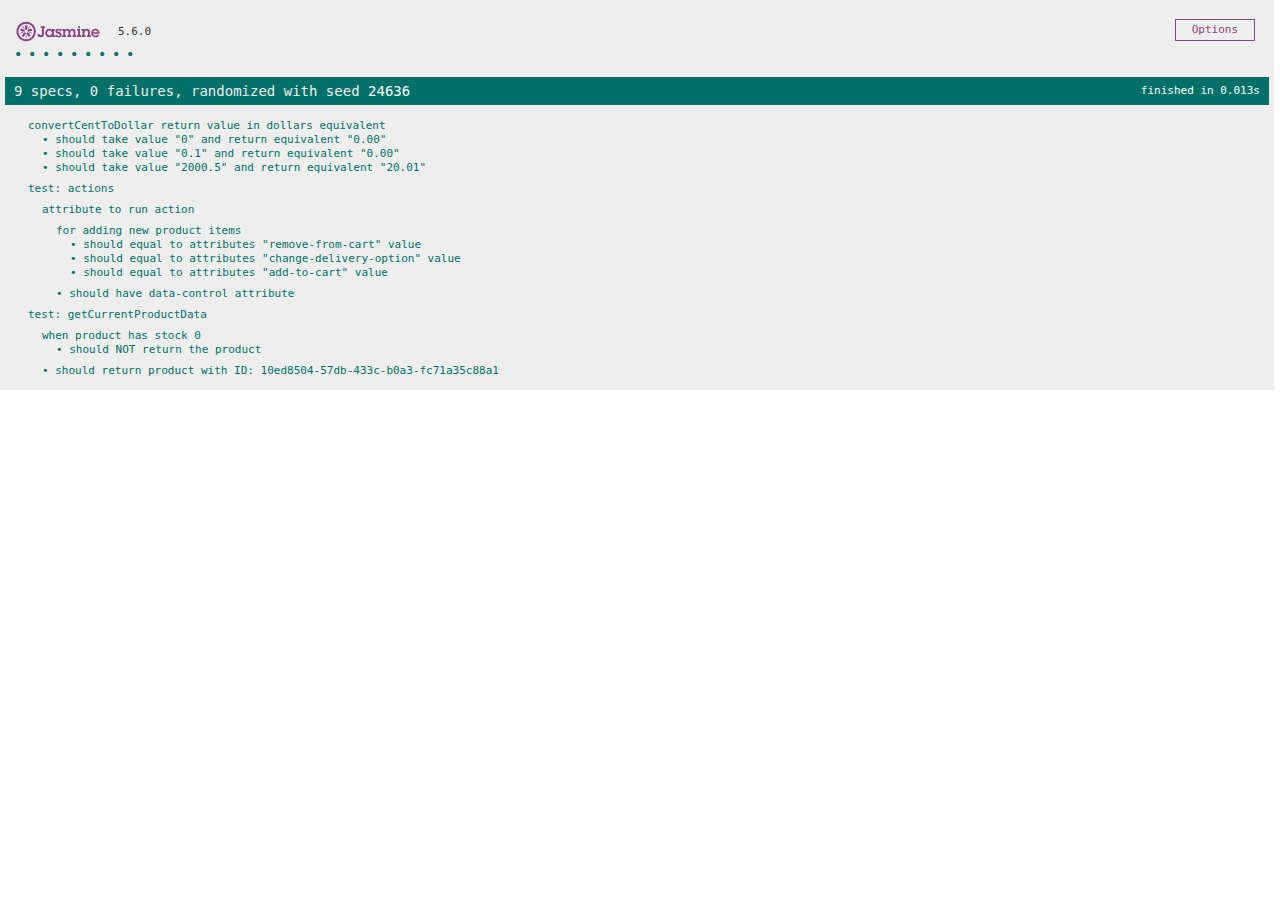
<file: tests-jasmine/tests.html>
<!DOCTYPE html>
<html>
<head>
  <meta charset="utf-8">
  <title>Jasmine Spec Runner v5.6.0</title>

  <link rel="shortcut icon" type="image/png" href="lib/jasmine-5.6.0/jasmine_favicon.png">
  <link rel="stylesheet" href="lib/jasmine-5.6.0/jasmine.css">

  <script src="lib/jasmine-5.6.0/jasmine.js"></script>
  <script src="lib/jasmine-5.6.0/jasmine-html.js"></script>
  <script src="lib/jasmine-5.6.0/boot0.js"></script>
  <!-- optional: include a file here that configures the Jasmine env -->
  <script src="lib/jasmine-5.6.0/boot1.js"></script>

  <!-- include spec files here... -->
  <script src="utils/tests.spec.js" type="module"></script>
  <script src="actions/tests.spec.js" type="module"></script>

</head>

<body>
</body>
</html>
</file>
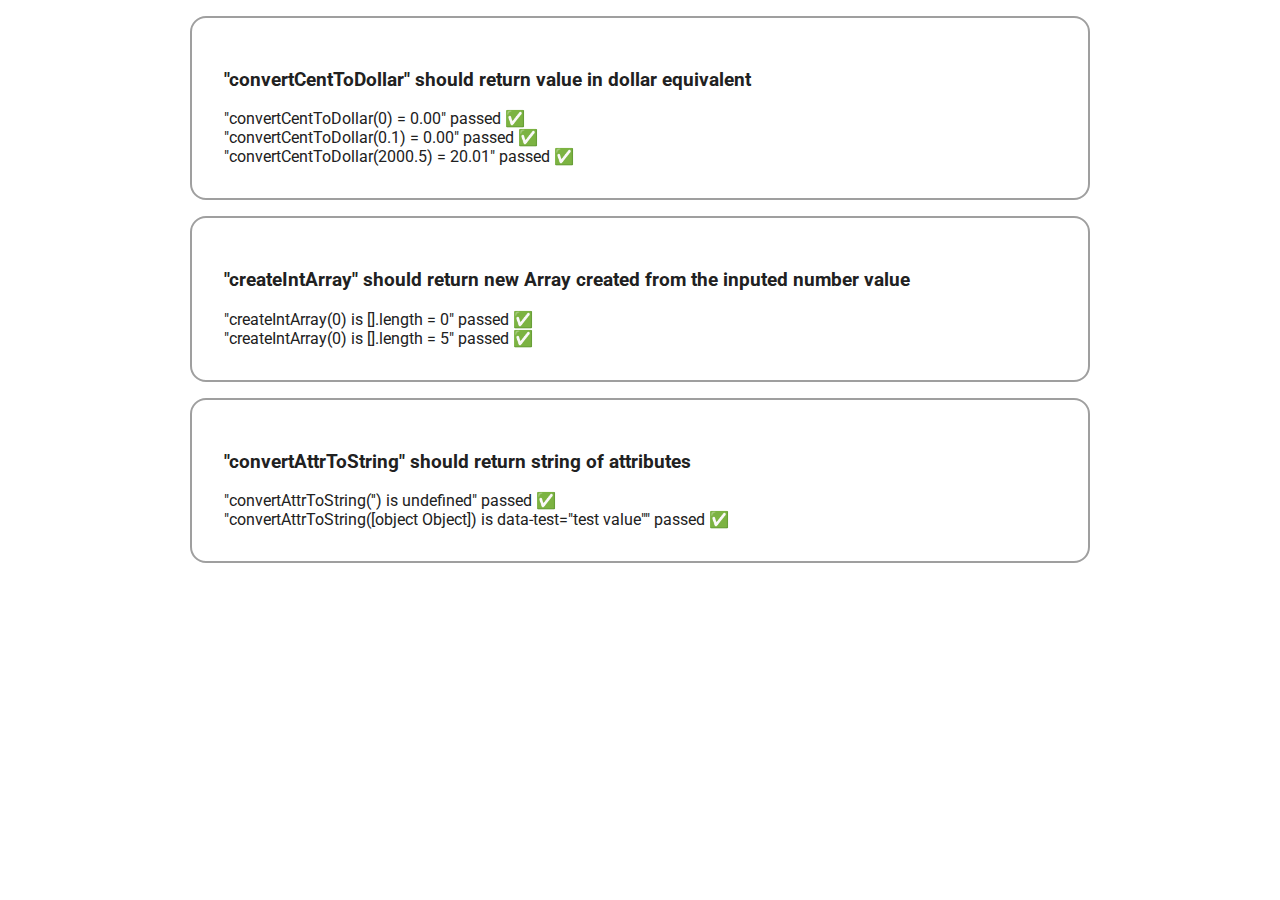
<file: tests/tests.html>
<!DOCTYPE html>
<html lang="en">
<head>
  <meta charset="UTF-8">
  <meta name="viewport" content="width=device-width, initial-scale=1.0">
  <title>Tests</title>
  <!-- Load a font called Roboto from Google Fonts. -->
  <link rel="preconnect" href="https://fonts.googleapis.com">
  <link rel="preconnect" href="https://fonts.gstatic.com" crossorigin>
  <link href="https://fonts.googleapis.com/css2?family=Roboto:wght@400;500;700&display=swap" rel="stylesheet">

  <!-- Here are the CSS files for this page. -->
  <link rel="stylesheet" href="../styles/shared/general.css">
  <style>
    #tests {
      max-width: 900px;
      margin: 0 auto;
    }
    .test-group {
      margin: 1rem 0;
      padding: 2rem;
      border: 2px solid rgba(0,0,0,0.375);
      border-radius: 1rem;
    }
  </style>
</head>
<body>
  <div id="tests"></div>
  <script src="./tests.js" type="module"></script>
</body>
</html>
</file>
<file: tests-jasmine/lib/jasmine-5.6.0/jasmine.css>
@charset "UTF-8";
body {
  overflow-y: scroll;
}

.jasmine_html-reporter {
  width: 100%;
  background-color: #eee;
  padding: 5px;
  margin: -8px;
  font-size: 11px;
  font-family: Monaco, "Lucida Console", monospace;
  line-height: 14px;
  color: #333;
}
.jasmine_html-reporter a {
  text-decoration: none;
}
.jasmine_html-reporter a:hover {
  text-decoration: underline;
}
.jasmine_html-reporter p, .jasmine_html-reporter h1, .jasmine_html-reporter h2, .jasmine_html-reporter h3, .jasmine_html-reporter h4, .jasmine_html-reporter h5, .jasmine_html-reporter h6 {
  margin: 0;
  line-height: 14px;
}
.jasmine_html-reporter .jasmine-banner,
.jasmine_html-reporter .jasmine-symbol-summary,
.jasmine_html-reporter .jasmine-summary,
.jasmine_html-reporter .jasmine-result-message,
.jasmine_html-reporter .jasmine-spec .jasmine-description,
.jasmine_html-reporter .jasmine-spec-detail .jasmine-description,
.jasmine_html-reporter .jasmine-alert .jasmine-bar,
.jasmine_html-reporter .jasmine-stack-trace {
  padding-left: 9px;
  padding-right: 9px;
}
.jasmine_html-reporter .jasmine-banner {
  position: relative;
}
.jasmine_html-reporter .jasmine-banner .jasmine-title {
  background: url("[data-uri]") no-repeat;
  background: url("[data-uri]") no-repeat, none;
  background-size: 100%;
  display: block;
  float: left;
  width: 90px;
  height: 25px;
}
.jasmine_html-reporter .jasmine-banner .jasmine-version {
  margin-left: 14px;
  position: relative;
  top: 6px;
}
.jasmine_html-reporter #jasmine_content {
  position: fixed;
  right: 100%;
}
.jasmine_html-reporter .jasmine-banner {
  margin-top: 14px;
}
.jasmine_html-reporter .jasmine-duration {
  color: #fff;
  float: right;
  line-height: 28px;
  padding-right: 9px;
}
.jasmine_html-reporter .jasmine-symbol-summary {
  overflow: hidden;
  margin: 14px 0;
}
.jasmine_html-reporter .jasmine-symbol-summary li {
  display: inline-block;
  height: 10px;
  width: 14px;
  font-size: 16px;
}
.jasmine_html-reporter .jasmine-symbol-summary li.jasmine-passed {
  font-size: 14px;
}
.jasmine_html-reporter .jasmine-symbol-summary li.jasmine-passed:before {
  color: #007069;
  content: "•";
}
.jasmine_html-reporter .jasmine-symbol-summary li.jasmine-failed {
  line-height: 9px;
}
.jasmine_html-reporter .jasmine-symbol-summary li.jasmine-failed:before {
  color: #ca3a11;
  content: "×";
  font-weight: bold;
  margin-left: -1px;
}
.jasmine_html-reporter .jasmine-symbol-summary li.jasmine-excluded {
  font-size: 14px;
}
.jasmine_html-reporter .jasmine-symbol-summary li.jasmine-excluded:before {
  color: #bababa;
  content: "•";
}
.jasmine_html-reporter .jasmine-symbol-summary li.jasmine-excluded-no-display {
  font-size: 14px;
  display: none;
}
.jasmine_html-reporter .jasmine-symbol-summary li.jasmine-pending {
  line-height: 17px;
}
.jasmine_html-reporter .jasmine-symbol-summary li.jasmine-pending:before {
  color: #ba9d37;
  content: "*";
}
.jasmine_html-reporter .jasmine-symbol-summary li.jasmine-empty {
  font-size: 14px;
}
.jasmine_html-reporter .jasmine-symbol-summary li.jasmine-empty:before {
  color: #ba9d37;
  content: "•";
}
.jasmine_html-reporter .jasmine-run-options {
  float: right;
  margin-right: 5px;
  border: 1px solid #8a4182;
  color: #8a4182;
  position: relative;
  line-height: 20px;
}
.jasmine_html-reporter .jasmine-run-options .jasmine-trigger {
  cursor: pointer;
  padding: 8px 16px;
}
.jasmine_html-reporter .jasmine-run-options .jasmine-payload {
  position: absolute;
  display: none;
  right: -1px;
  border: 1px solid #8a4182;
  background-color: #eee;
  white-space: nowrap;
  padding: 4px 8px;
}
.jasmine_html-reporter .jasmine-run-options .jasmine-payload.jasmine-open {
  display: block;
}
.jasmine_html-reporter .jasmine-bar {
  line-height: 28px;
  font-size: 14px;
  display: block;
  color: #eee;
}
.jasmine_html-reporter .jasmine-bar.jasmine-failed, .jasmine_html-reporter .jasmine-bar.jasmine-errored {
  background-color: #ca3a11;
  border-bottom: 1px solid #eee;
}
.jasmine_html-reporter .jasmine-bar.jasmine-passed {
  background-color: #007069;
}
.jasmine_html-reporter .jasmine-bar.jasmine-incomplete {
  background-color: #bababa;
}
.jasmine_html-reporter .jasmine-bar.jasmine-skipped {
  background-color: #bababa;
}
.jasmine_html-reporter .jasmine-bar.jasmine-warning {
  margin-top: 14px;
  margin-bottom: 14px;
  background-color: #ba9d37;
  color: #333;
}
.jasmine_html-reporter .jasmine-bar.jasmine-menu {
  background-color: #fff;
  color: #000;
}
.jasmine_html-reporter .jasmine-bar.jasmine-menu a {
  color: blue;
  text-decoration: underline;
}
.jasmine_html-reporter .jasmine-bar a {
  color: white;
}
.jasmine_html-reporter.jasmine-spec-list .jasmine-bar.jasmine-menu.jasmine-failure-list,
.jasmine_html-reporter.jasmine-spec-list .jasmine-results .jasmine-failures {
  display: none;
}
.jasmine_html-reporter.jasmine-failure-list .jasmine-bar.jasmine-menu.jasmine-spec-list,
.jasmine_html-reporter.jasmine-failure-list .jasmine-summary {
  display: none;
}
.jasmine_html-reporter .jasmine-results {
  margin-top: 14px;
}
.jasmine_html-reporter .jasmine-summary {
  margin-top: 14px;
}
.jasmine_html-reporter .jasmine-summary ul {
  list-style-type: none;
  margin-left: 14px;
  padding-top: 0;
  padding-left: 0;
}
.jasmine_html-reporter .jasmine-summary ul.jasmine-suite {
  margin-top: 7px;
  margin-bottom: 7px;
}
.jasmine_html-reporter .jasmine-summary li.jasmine-passed a {
  color: #007069;
}
.jasmine_html-reporter .jasmine-summary li.jasmine-failed a {
  color: #ca3a11;
}
.jasmine_html-reporter .jasmine-summary li.jasmine-empty a {
  color: #ba9d37;
}
.jasmine_html-reporter .jasmine-summary li.jasmine-pending a {
  color: #ba9d37;
}
.jasmine_html-reporter .jasmine-summary li.jasmine-excluded a {
  color: #bababa;
}
.jasmine_html-reporter .jasmine-specs li.jasmine-passed a:before {
  content: "• ";
}
.jasmine_html-reporter .jasmine-specs li.jasmine-failed a:before {
  content: "× ";
}
.jasmine_html-reporter .jasmine-specs li.jasmine-empty a:before {
  content: "* ";
}
.jasmine_html-reporter .jasmine-specs li.jasmine-pending a:before {
  content: "• ";
}
.jasmine_html-reporter .jasmine-specs li.jasmine-excluded a:before {
  content: "• ";
}
.jasmine_html-reporter .jasmine-description + .jasmine-suite {
  margin-top: 0;
}
.jasmine_html-reporter .jasmine-suite {
  margin-top: 14px;
}
.jasmine_html-reporter .jasmine-suite a {
  color: #333;
}
.jasmine_html-reporter .jasmine-failures .jasmine-spec-detail {
  margin-bottom: 28px;
}
.jasmine_html-reporter .jasmine-failures .jasmine-spec-detail .jasmine-description {
  background-color: #ca3a11;
  color: white;
}
.jasmine_html-reporter .jasmine-failures .jasmine-spec-detail .jasmine-description a {
  color: white;
}
.jasmine_html-reporter .jasmine-result-message {
  padding-top: 14px;
  color: #333;
  white-space: pre-wrap;
}
.jasmine_html-reporter .jasmine-result-message span.jasmine-result {
  display: block;
}
.jasmine_html-reporter .jasmine-stack-trace {
  margin: 5px 0 0 0;
  max-height: 224px;
  overflow: auto;
  line-height: 18px;
  color: #666;
  border: 1px solid #ddd;
  background: white;
  white-space: pre;
}
.jasmine_html-reporter .jasmine-expander a {
  display: block;
  margin-left: 14px;
  color: blue;
  text-decoration: underline;
}
.jasmine_html-reporter .jasmine-expander-contents {
  display: none;
}
.jasmine_html-reporter .jasmine-expanded {
  padding-bottom: 10px;
}
.jasmine_html-reporter .jasmine-expanded .jasmine-expander-contents {
  display: block;
  margin-left: 14px;
  padding: 5px;
}
.jasmine_html-reporter .jasmine-debug-log {
  margin: 5px 0 0 0;
  padding: 5px;
  color: #666;
  border: 1px solid #ddd;
  background: white;
}
.jasmine_html-reporter .jasmine-debug-log table {
  border-spacing: 0;
}
.jasmine_html-reporter .jasmine-debug-log table, .jasmine_html-reporter .jasmine-debug-log th, .jasmine_html-reporter .jasmine-debug-log td {
  border: 1px solid #ddd;
}
.jasmine_html-reporter .jasmine-debug-log .jasmine-debug-log-msg {
  white-space: pre;
}
</file>
<file: styles/shared/general.css>
:root {
  --default-1: rgb(164, 167, 167);
  --default-2: rgba(213, 217, 217, 0.5);
  --yellow-1: rgb(255, 216, 20);
  --yellow-2: rgb(252, 210, 0);
  /*--*/
  --box-shadow-color: var(--default-2);
  --btn-background: var(--default-1);
  --btn-text-color: rgb(33, 33, 33);
  --btn-border-color: rgb(122, 121, 121);
  --control-border-radius: 8px;
}

body {
  font-family: Roboto, Arial;
  color: rgb(33, 33, 33);
  /* The <body> element has a default margin of 8px
     on all sides. This removes the default margins. */
  margin: 0;
}

/* <p> elements have a default margin on the top
   and bottom. This removes the default margins. */
p {
  margin: 0;
}

button {
  cursor: pointer;
  color: var(--btn-text-color);
  background-color: var(--btn-background);
  border-radius: var(--control-border-radius);
  border: 1px solid var(--btn-border-color);
  box-shadow: 0 2px 5px var(--box-shadow-color);

  &.button-primary {
    --btn-background: var(--yellow-1);
    --btn-border-color: var(--yellow-2);

    &:hover {
      --btn-background: rgb(247, 202, 0);
      --btn-border-color: rgb(242, 194, 0);
    }

    &:active {
      --btn-background: rgb(255, 216, 20);
      --btn-border-color: rgb(252, 210, 0);
      box-shadow: none;
    }
  }

  &.button-secondary {
    --btn-background: white;
    --btn-border-color: rgb(213, 217, 217);

    &:hover {
      --btn-background: rgb(247, 250, 250);
    }

    &:active {
      --btn-background: rgb(237, 253, 255);
      box-shadow: none;
    }
  }

  &[disabled=true] {
    --btn-background: var(--default-1);
    --btn-border-color: var(--default-2);
    box-shadow: none;
    cursor: no-drop;
    pointer-events: none;
  }
}

select {
  cursor: pointer;
}

input, select, button {
  font-family: Roboto, Arial;
  &:focus-visible {
    outline: unset;
  }
}

/* These styles will limit text to 2 lines. Anything
   beyond 2 lines will be replaced with "..."
   You can find this code by using an A.I. tool or by
   searching in Google.
   https://css-tricks.com/almanac/properties/l/line-clamp/ */
.limit-text-to-2-lines {
  display: -webkit-box;
  -webkit-line-clamp: 2;
  -webkit-box-orient: vertical;
  overflow: hidden;
}

.link-primary {
  color: rgb(1, 124, 182);
  cursor: pointer;
  background-color: transparent;
  border: none;
  box-shadow: none;
}

.link-primary:hover {
  color: rgb(196, 80, 0);
}

/* Styles for dropdown selectors */
select {
  color: rgb(33, 33, 33);
  background-color: rgb(240, 240, 240);
  border: 1px solid rgb(213, 217, 217);
  border-radius: var(--control-border-radius);
  padding: 3px 5px;
  font-size: 15px;
  cursor: pointer;
  box-shadow: 0 2px 5px var(--box-shadow-color);
}

select:focus,
input:focus {
  outline: 2px solid rgb(255, 153, 0);
}
</file>
